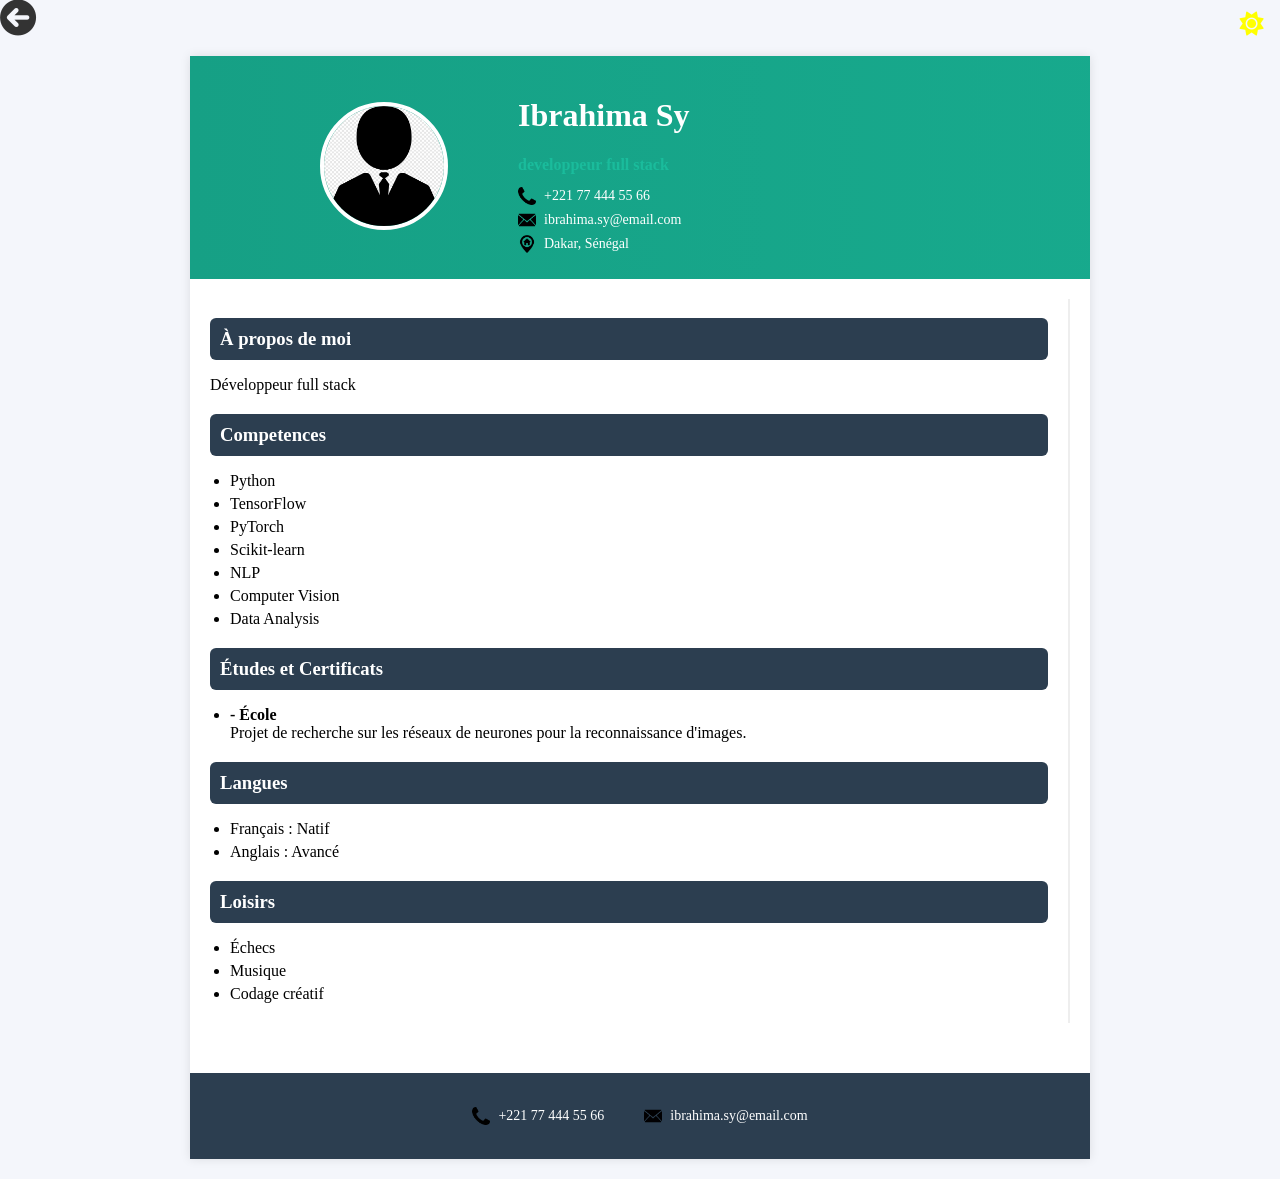
<file: index.html>
<!DOCTYPE html>
<html lang="fr">
<head>
  <meta charset="UTF-8">
  <meta name="viewport" content="width=device-width, initial-scale=1.0">
  <title>Mon CV</title>
  <link rel="stylesheet" href="style.css">
  <link rel="stylesheet" href="https://cdnjs.cloudflare.com/ajax/libs/font-awesome/6.0.0-beta3/css/all.min.css">
</head>
<body id="ibrahima_sy" class="body">
  <div>
    <a href="Accuil.html">
      <span class="fas fa-arrow-circle-left" style="font-size:36px"></span>
    </a>
  </div>

  
  <div class="cv-container">
    <header id="header1">
      <button class="theme-toggle">
   <i class="fas fa-sun"></i>
   <i class="fas fa-moon"></i>
  </button>
      <div class="photo">
        <img id="profile-photo-ibrahima" src="Image/image.png" alt="Photo de profil">
      </div>
      <div class="info">
        <h1 id="name-ibrahima"></h1>
        <h2 id="job-title-ibrahima" class="poste"></h2>
        <p>
          <img src="Image/call.png" alt="Téléphone" class="icon">
          <span id="phone-ibrahima"></span>
        </p>
        <p>
          <img src="Image/mail.png" alt="Email" class="icon">
          <span id="email-ibrahima"></span>
        </p>
        <p>
          <img src="Image/adress.png" alt="Localisation" class="icon">
          <span id="location-ibrahima"></span>
        </p>
      </div>
    </header>
    
    <main id="main">
      <aside class="left">
        <section>
          <h3>À propos de moi</h3>
          <p id="profile-text-ibrahima"></p>
        </section>
        
        <section>
          <h3>Competences</h3>
          <ul id="competences-list-ibrahima">
            </ul>
        </section>
        
        <section>
          <h3>Études et Certificats</h3>
          <ul id="etudes-list-ibrahima">
            </ul>
        </section>
        
        <section>
          <h3>Langues</h3>
          <ul id="langues-list-ibrahima">
            </ul>
        </section>
        
        <section>
          <h3>Loisirs</h3>
          <ul id="loisirs-list-ibrahima">
            </ul>
        </section>
      </aside>
    </main>
    
    <footer>
      <div class="footer-content">
        <p>
          <img src="Image/call.png" alt="Téléphone" class="icon-footer">
          <span id="footer-phone-ibrahima"></span>
        </p>
        <p>
          <img src="Image/mail.png" alt="Email" class="icon-footer">
          <span id="footer-email-ibrahima"></span>
        </p>
      </div>
    </footer>
  </div>

  <script src="script.js"></script>
</body>
</html>
</file>
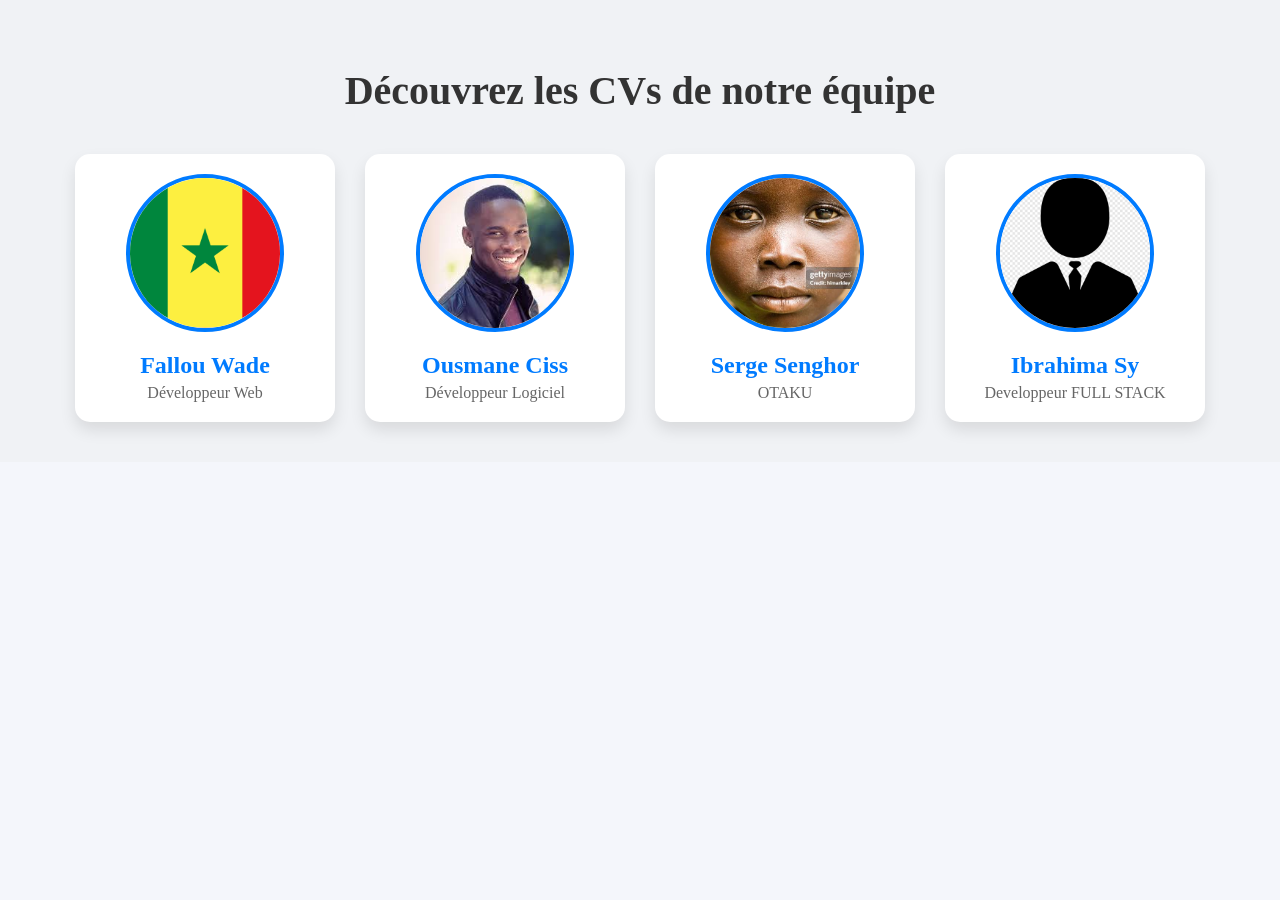
<file: Accuil.html>
<!DOCTYPE html>
<html lang="en">
<head>
    <meta charset="UTF-8">
    <meta name="viewport" content="width=device-width, initial-scale=1.0">
    <title>Nos CVs</title>
    <link rel="stylesheet" href="style.css">
    <link rel="stylesheet" href="https://cdnjs.cloudflare.com/ajax/libs/font-awesome/6.0.0-beta3/css/all.min.css">
</head>
<body>
    <div class="cv-gallery-container">
        <h1>Découvrez les CVs de notre équipe</h1>
        <div class="cv-cards-wrapper">
            
            <a href="fallou.html" class="cv-card">
                <img src="Image/mo.png" alt="Photo de Fallou Wade">
                <div class="card-info">
                    <h3>Fallou Wade</h3>
                    <p>Développeur Web</p>
                </div>
            </a>
            
            <a href="cv_ousmane_ciss.HTML" class="cv-card">
                <img src="Image/ouzi.jfif" alt="Photo de Ousmane Ciss">
                <div class="card-info">
                    <h3>Ousmane Ciss</h3>
                    <p>Développeur Logiciel</p>
                </div>
            </a>
            
            <a href="serge_senghor_cv.html" class="cv-card">
                <img src="Image/uc.jpg" alt="Photo de Serge Senghor">
                <div class="card-info">
                    <h3>Serge Senghor</h3>
                    <p>OTAKU</p>
                </div>
            </a>
            
            <a href="index.html" class="cv-card">
                <img src="Image/image.png" alt="Photo de Ibrahima Sy">
                <div class="card-info">
                    <h3>Ibrahima Sy</h3>
                    <p>Developpeur FULL STACK</p>
                </div>
            </a>
        </div>
    </div>
</body>
</html>
</file>
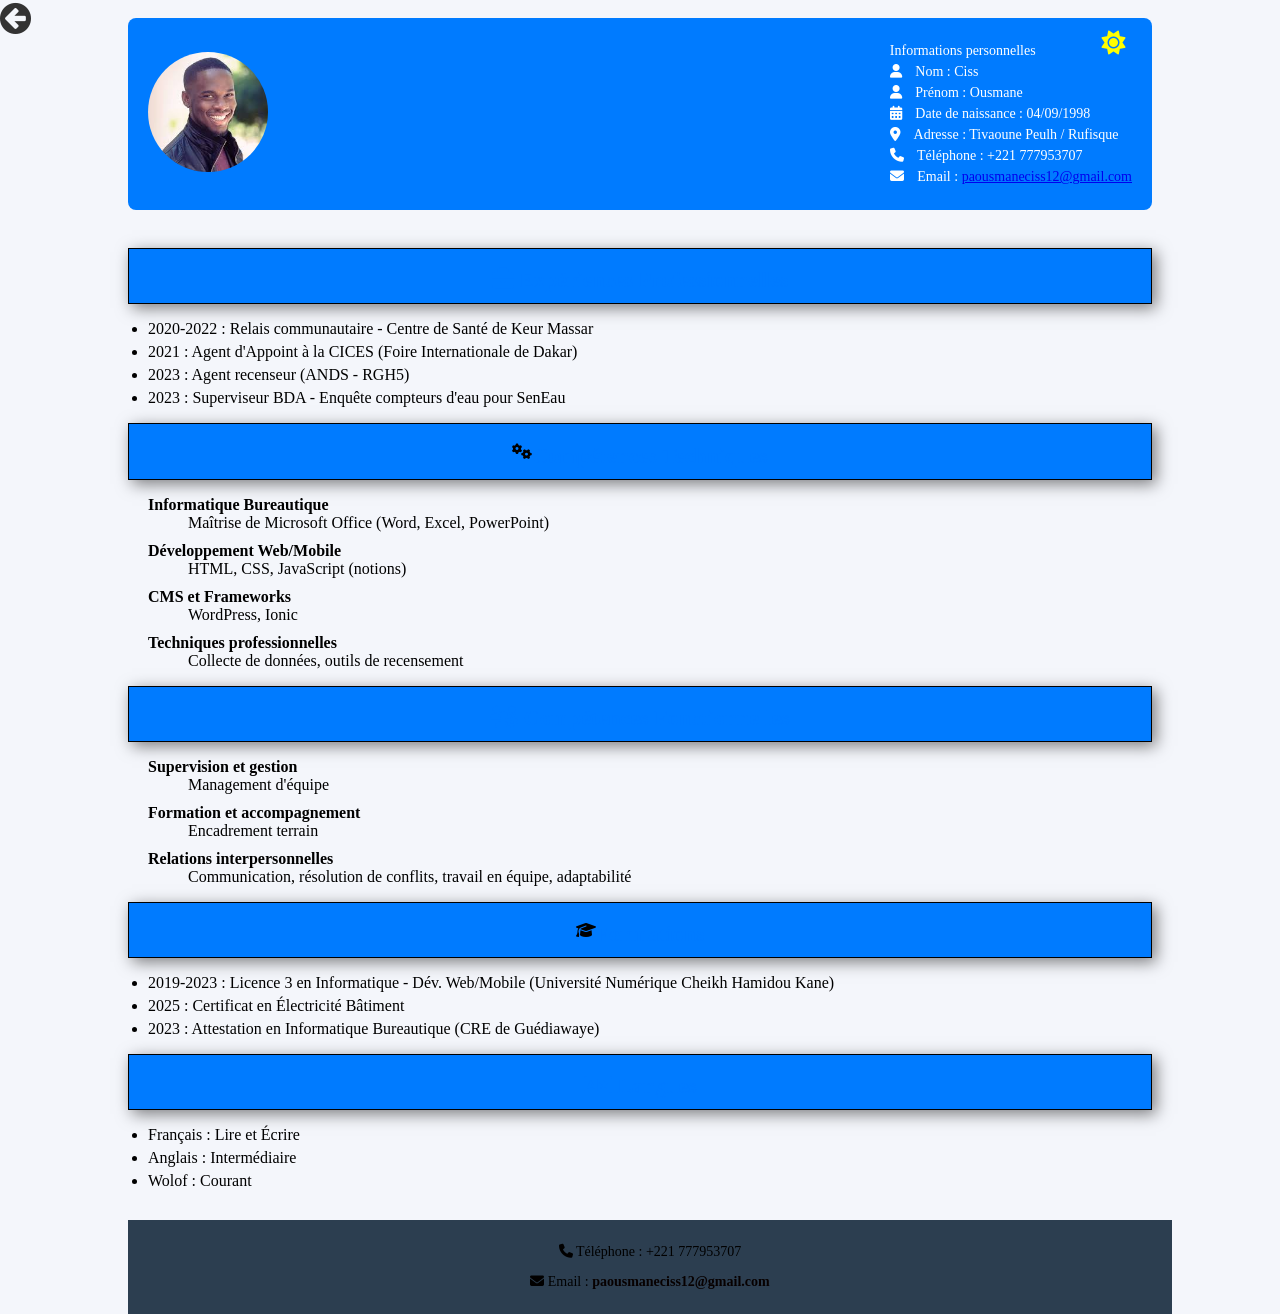
<file: cv_ousmane_ciss.HTML>
<!DOCTYPE html>
<html lang="fr">
<head>
    <meta charset="UTF-8">
    <meta name="viewport" content="width=device-width, initial-scale=1.0">
    <title>CV - Ousmane Ciss</title>
    <link rel="stylesheet" href="style.css">
    <link rel="stylesheet" href="https://cdnjs.cloudflare.com/ajax/libs/font-awesome/6.4.0/css/all.min.css">
    <link rel="stylesheet" href="https://cdnjs.cloudflare.com/ajax/libs/font-awesome/4.7.0/css/font-awesome.min.css">
</head>
<body id="ousmane_ciss">
    
    <div>
        <a href="Accuil.html">
            <span class="fa fa-arrow-circle-left" style="font-size:36px"></span>
        </a>
    </div>

    <div id="conteneur-principale">
        <header id="conteneur_info_perso">
            <div class="photo">
                <img id="profile-photo-ousmane_ciss" src="Image/ouzi.jfif" alt="Photo de Ousmane Ciss">
            </div>
            <div class="infos">
                <button class="theme-toggle">
                    <i class="fas fa-sun"></i>
                    <i class="fas fa-moon"></i>
                </button>
                <p>Informations personnelles</p>
                
                <p><i class="fas fa-user"></i> Nom : <span id="nom-ousmane"></span></p>
                <p><i class="fas fa-user"></i> Prénom : <span id="prenom-ousmane"></span></p>
                <p><i class="fas fa-calendar-alt"></i> Date de naissance : <span id="date-naissance-ousmane"></span></p>
                <p><i class="fas fa-map-marker-alt"></i> Adresse : <span id="adresse-ousmane"></span></p>
                <p><i class="fas fa-phone"></i> Téléphone : <span id="phone-ousmane"></span></p>
                <p><i class="fas fa-envelope"></i> Email : <a id="email-ousmane" href="#"></a></p>
            </div>
        </header>
        
        <main>
            <section id="exp_pro">
                <div class="uno">
                    <h2><i class="fas fa-briefcase"></i> Expériences Professionnelles</h2>
                </div>
                <ul id="experiences-list-ousmane"></ul>
            </section>
            
            <section>
                <div class="uno"> <i class="fas fa-cogs"></i>
                    <h2>Compétences Techniques</h2>
                </div>
                <dl id="competences-tech-list-ousmane"></dl>
            </section>
            
            <section>
                <div class="uno">
                    <h2><i class="fas fa-users-cog"></i> Compétences Fonctionnelles</h2>
                </div>
                <dl id="competences-fonct-list-ousmane"></dl>
            </section>
            
            <section>
                <div class="uno"><i class="fas fa-graduation-cap"></i>
                    <h2>Formations</h2>
                </div>
                <ul id="formations-list-ousmane"></ul>
            </section>
            
            <section>
                <div class="uno">
                    <h2><i class="fas fa-language"></i> Langues</h2>
                </div>
                <ul id="langues-list-ousmane"></ul>
            </section>
        </main>
        
        <footer id="footer1">
            <div>
                <p><i class="fas fa-phone"></i> Téléphone : <span id="footer-phone-ousmane"></span></p>
                <p><i class="fas fa-envelope"></i> Email : <a id="footer-email-ousmane" href="#"></a></p>
            </div>
        </footer>
    </div>
    
    <script src="script.js"></script>
    <script>
        document.addEventListener('DOMContentLoaded', () => {
            const profileId = document.body.id;
            if (profileId) {
                injectData(profileId);
            }
        });
    </script>
</body>
</html>
</file>
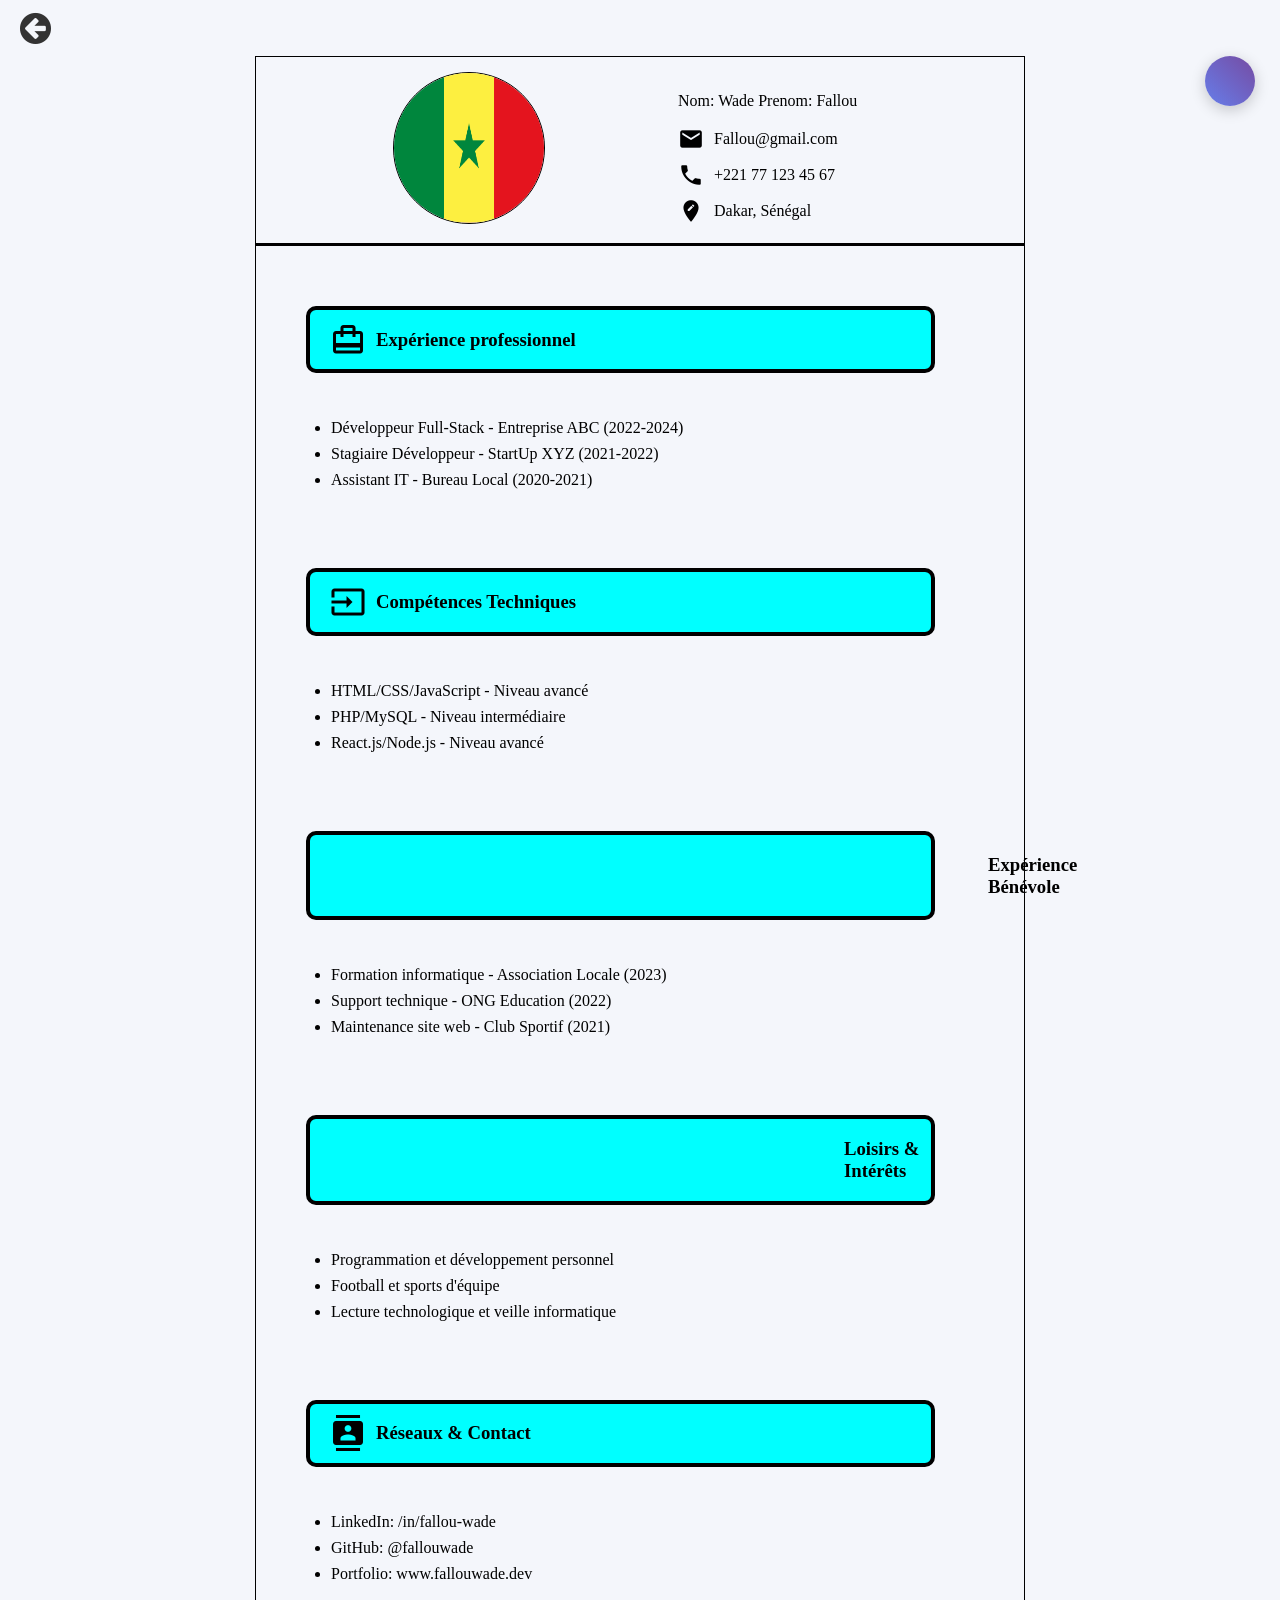
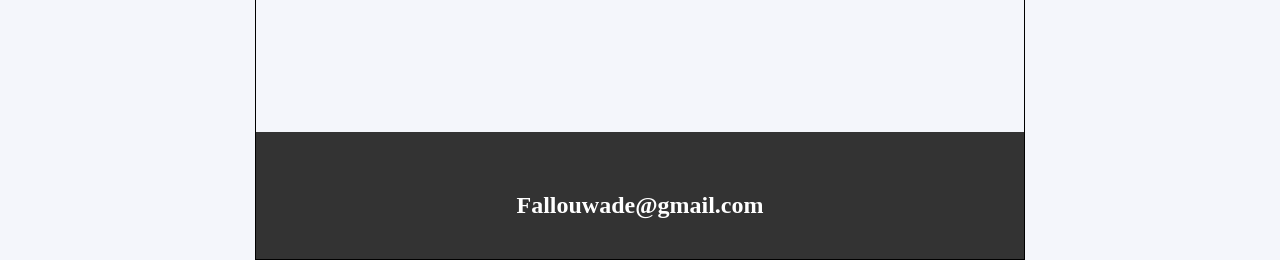
<file: fallou.html>
<!DOCTYPE html>
<html lang="en">
<head>
	<meta charset="UTF-8">
	<meta name="viewport" content="width=device-width, initial-scale=1.0">
	<title>CV - Fallou Wade</title>
	<link rel="stylesheet" href="style.css">
	<link href="https://fonts.googleapis.com/icon?family=Material+Icons" rel="stylesheet">
	<link rel="stylesheet" href="https://cdnjs.cloudflare.com/ajax/libs/font-awesome/4.7.0/css/font-awesome.min.css">
</head>
<body id="body-fallou">
	<!-- Barre de navigation -->
	<div id="navigation-bar">
		<a href="Accuil.html" id="back-button">
			<span class="fa fa-arrow-circle-left" style="font-size:36px"></span>
		</a>
		
		<!-- Bouton de basculement de thème avec tooltip -->
		<div class="theme-toggle-container-fallou" id="theme-toggle-container-fallou">
			<button id="theme-toggle-fallou" class="tooltip">
				<i class="material-icons">dark_mode</i>
				<span class="tooltip-text" id="tooltip-text">Mode sombre</span>
			</button>
		</div>
	</div>
		
	<!-- Section principale du CV -->
	<section style="width: 60%; margin: auto; border: 1px solid;" id="section-fallou">
		 
		<!-- Header avec informations profil -->
		<section>
			<div id="main-header">
				<div>
					<img id="profile-image" src="" alt="Profile Image">
				</div>

				<div id="header-info-container">
					<p id="profile-name"></p>
					
					<div id="profile-email-container">
						<i class="material-icons" style="font-size:26px">email</i>
						<span id="profile-email"></span> 
					</div>

					<div id="profile-phone-container">
						<i class="material-icons" style="font-size:26px">call</i>
						<span id="profile-phone"></span>
					</div>

					<div id="profile-address-container">
						<i class="material-icons" style="font-size:26px">edit_location</i>
						<span id="profile-address"></span>
					</div>
				</div>
			</div>
		</section>

		<!-- Section contenu principal -->
		<section id="main-content">
			
			<!-- Section Expérience Professionnelle -->
			<div class="block" id="experience-section">
				<div id="experience-section-header">
					<i class="material-icons" style="font-size:36px" id="experience-icon">card_travel</i>
					<h3 id="experience-title">Expérience professionnel</h3>
				</div>
				<ul id="experience-list">
					<li id="exp-1"></li>
					<li id="exp-2"></li>
					<li id="exp-3"></li>
				</ul>
			</div>

			<!-- Section Compétences Techniques -->
			<div class="block" id="competences-section">
				<div id="competences-section-header">
					<i class="material-icons" style="font-size:36px" id="competences-icon">input</i>
					<h3 id="competences-title">Compétences Techniques</h3>
				</div>
				<ul id="competences-list">
					<li id="comp-1"></li>
					<li id="comp-2"></li>
					<li id="comp-3"></li>
				</ul>
			</div>

			<!-- Section Expérience Bénévole -->
			<div class="block" id="benevole-section">
				<div id="benevole-section-header">
					<i class="material-icons" style="font-size:36px" id="benevole-icon">volunteer_activism</i>
					<h3 id="benevole-title">Expérience Bénévole</h3>
				</div>
				<ul id="benevole-list">
					<li id="ben-1"></li>
					<li id="ben-2"></li>
					<li id="ben-3"></li>
				</ul>
			</div>

			<!-- Section Loisirs -->
			<div class="block" id="loisirs-section">
				<div id="loisirs-section-header">
					<i class="material-icons" style="font-size:36px" id="loisirs-icon">sports_esports</i>
					<h3 id="loisirs-title">Loisirs & Intérêts</h3>
				</div>
				<ul id="loisirs-list">
					<li id="loisir-1"></li>
					<li id="loisir-2"></li>
					<li id="loisir-3"></li>
				</ul>
			</div>

			<!-- Section Contact -->
			<div class="block" id="contact-section">
				<div id="contact-section-header">
					<i class="material-icons" style="font-size:36px" id="contact-icon">contacts</i>
					<h3 id="contact-title">Réseaux & Contact</h3>
				</div>
				<ul id="contact-list">
					<li id="contact-1"></li>
					<li id="contact-2"></li>
					<li id="contact-3"></li>
				</ul>
			</div>

		</section>
		
		<!-- Footer -->
		<footer id="main-footer">
			<h1 id="footer-email"></h1>
		</footer>
	</section>

	<!-- Script JavaScript -->
	<script src="script.js"></script>
</body>
</html>
</file>
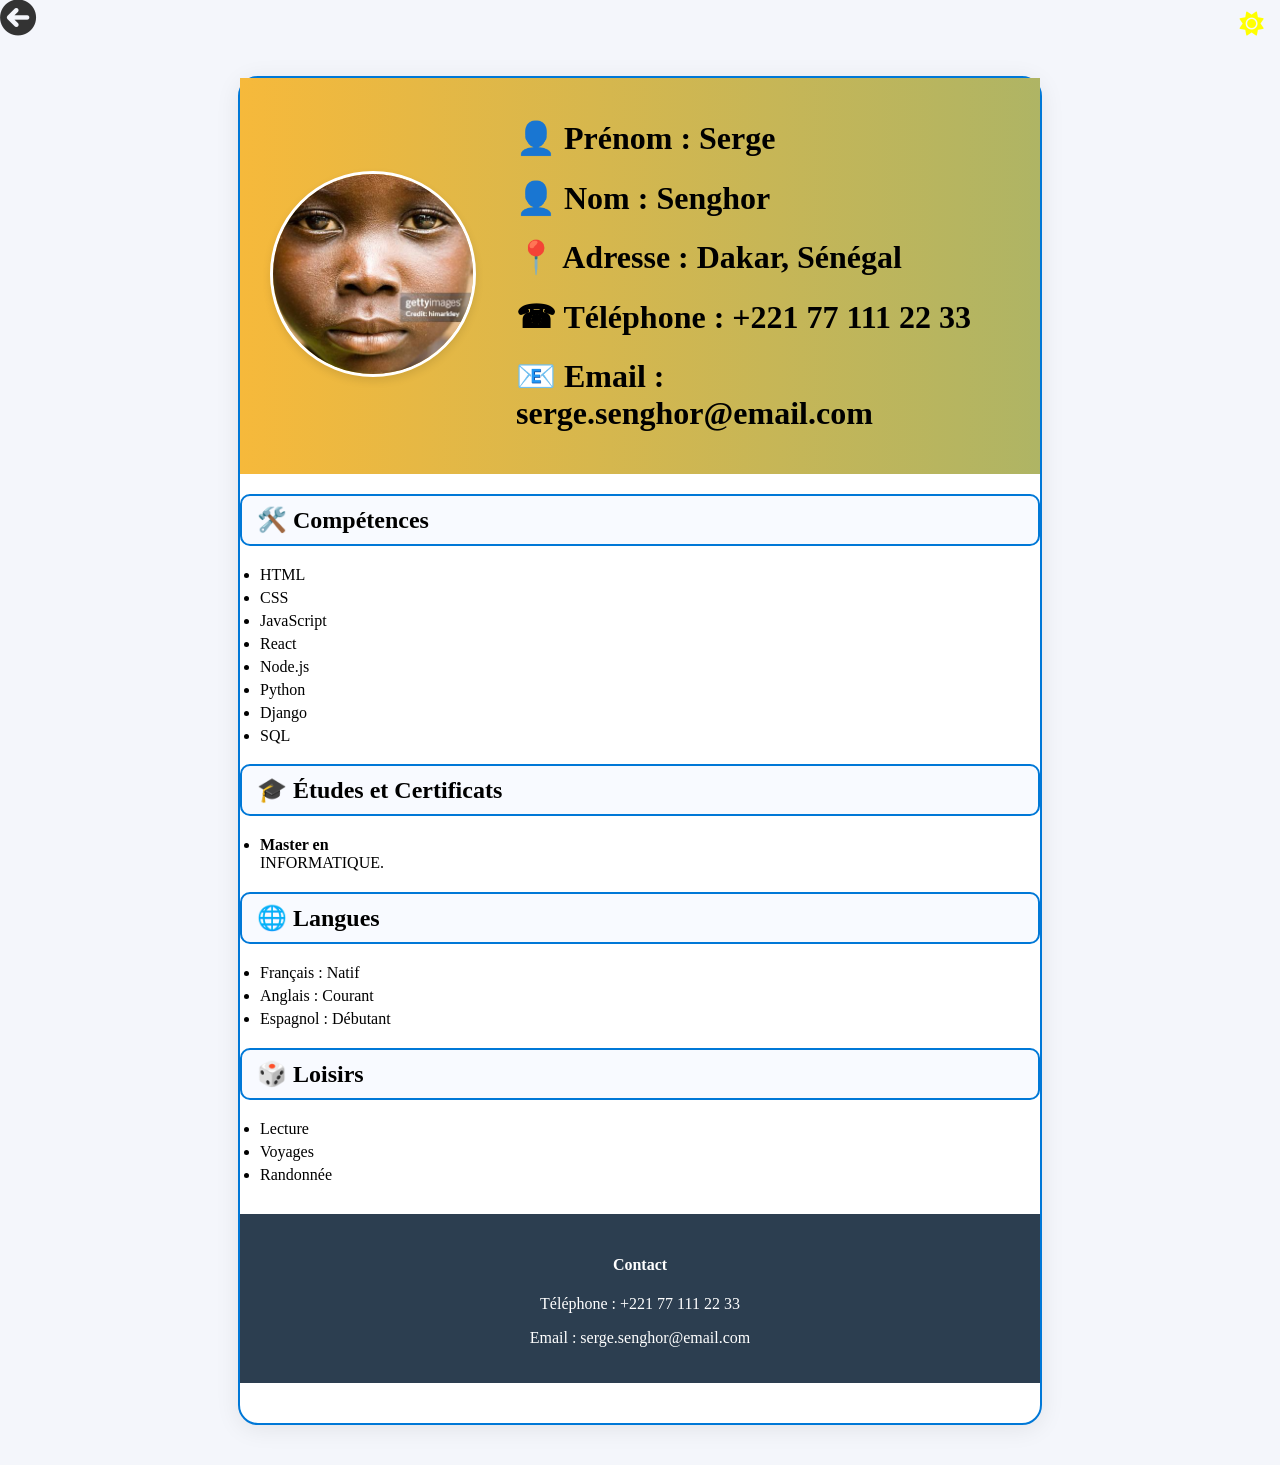
<file: serge_senghor_cv.html>
<!DOCTYPE html>
<html lang="fr">
<head>
    <meta charset="UTF-8">
    <meta name="viewport" content="width=device-width, initial-scale=1.0">
    <title>CV - Serge Senghor</title>
    <link rel="stylesheet" href="style.css">
    <link rel="stylesheet" href="https://cdnjs.cloudflare.com/ajax/libs/font-awesome/4.7.0/css/font-awesome.min.css">
    <link rel="stylesheet" href="https://cdnjs.cloudflare.com/ajax/libs/font-awesome/6.0.0-beta3/css/all.min.css">
</head>
<body id="serge_senghor" class="body">
    
    <div>
        <a href="Accuil.html">
            <span class="fa fa-arrow-circle-left" style="font-size:36px"></span>
        </a>
    </div>

    <div class="cv-container1">
        <header class="cv-header">
            <div class="photo-container">
                <img id="profile-photo-serge_senghor" src="Image/uc.jpg" alt="Photo de profil" class="profile-photo rotate-photo">
            </div>
            <div class="contact-info">
                <button class="theme-toggle">
                    <i class="fas fa-sun"></i>
                    <i class="fas fa-moon"></i>
                </button>
                
                <h1 class="contact-field" data-field="prenom"><span class="icon icon-rotate">&#128100;</span> <span class="label">Prénom :</span> <span id="prenom-serge" class="value"></span></h1>
                <h1 class="contact-field" data-field="nom"><span class="icon icon-rotate">&#128100;</span> <span class="label">Nom :</span> <span id="nom-serge" class="value"></span></h1>
                <h1 class="contact-field" data-field="adresse"><span class="icon icon-rotate">&#128205;</span> <span class="label">Adresse :</span> <span id="adresse-serge" class="value"></span></h1>
                <h1 class="contact-field" data-field="telephone"><span class="icon icon-rotate">&#9742;</span> <span class="label">Téléphone :</span> <span id="phone-serge" class="value"></span></h1>
                <h1 class="contact-field" data-field="email"><span class="icon icon-rotate">&#128231;</span> <span class="label">Email :</span> <span id="email-serge" class="value"></span></h1>
            </div>
        </header>

        <main class="cv-main">
            <section class="competences">
                <h2><span class="icon icon-rotate">🛠️</span> Compétences</h2>
                <ul id="competences-list-serge"></ul>
            </section>

            <section class="etudes">
                <h2><span class="icon icon-rotate">🎓</span> Études et Certificats</h2>
                <ul id="etudes-list-serge"></ul>
            </section>
            
            <section class="langues">
                <h2><span class="icon icon-rotate">🌐</span> Langues</h2>
                <ul id="langues-list-serge"></ul>
            </section>
            
            <section class="loisirs">
                <h2><span class="icon icon-rotate">🎲</span> Loisirs</h2>
                <ul id="loisirs-list-serge"></ul>
            </section>
        </main>
        
        <footer class="cv-footer">
            <h4>Contact</h4>
            <p>Téléphone : <span id="footer-phone-serge"></span></p>
            <p>Email : <span id="footer-email-serge"></span></p>
        </footer>
    </div>
    
    <script src="script.js"></script>
    <script>
        document.addEventListener('DOMContentLoaded', () => {
            injectData('serge_senghor');
        });
    </script>
</body>
</html>
</file>
<file: style.css>
/* Styles de base */
body {
    margin: 0;
    padding: 0;
    transition: background-color 0.3s ease, color 0.3s ease;
    background-color: #ffffff;
    color: #000000;
}

/* Styles pour la barre de navigation */
#navigation-bar {
    display: flex;
    justify-content: space-between;
    align-items: center;
    padding: 10px 20px;
    position: relative;
}

#back-button {
    text-decoration: none;
    transition: all 0.3s ease;
}

#back-button:hover {
    transform: translateX(-3px);
}

/* Animation des icônes */
i {
    display: inline-block;
    animation: rotate 7s linear infinite;
}

@keyframes rotate {
    0% {
        transform: rotate(0deg);
    }
    100% {
        transform: rotate(360deg);
    }
}

/* Header avec ID spécifique */
#main-header {
    display: flex;
    align-items: center;
    justify-content: space-around;
    padding: 15px 100px 15px 70px;
    animation: changeColor 1s infinite;
    border-bottom: 3px solid #000;
}

@keyframes changeColor {
    0% {
        background-color: green;
    }
    50% {
        background-color: black;
    }
    100% {
        background-color: orange;
    }
}

#profile-image {
    border: 1px solid #000;
    border-radius: 50%;
    width: 150px;
    height: 150px;
    animation: pulse 2s infinite;
}

@keyframes pulse {
    0% {
        transform: scale(1);
    }
    50% {
        transform: scale(1.1);
    }
    100% {
        transform: scale(1);
    }
}

#header-info-container div, #main-content .block div {
    display: flex;
    align-items: center;
    gap: 10px;
    margin-top: 10px;
}

#main-content .block div {
    border: 4px solid #000;
    border-radius: 10px;
    width: 90%;
    padding-left: 20px;
    display: flex;
    background-color: aqua;
    transition: background-color 0.3s ease;
}

#main-content .block div:hover {
    background-color: #1deec1;
    transition: 0.3s ease;
}

#main-content {
    padding: 50px;
}

#header-info-container div img, #main-content .block img {
    width: 20px;
    height: 20px;
    border-radius: 50%;
    border: 1px solid #000;
    padding: 2px;
}

#main-content .block {
    display: flex;
    flex-direction: column;
    margin-bottom: 20px;
}

#main-content .block ul {
    padding: 25px;
}

#main-content .block li {
    margin-bottom: 8px;
    list-style-type: disc;
}

#main-footer {
    background-color: #333;
    transition: background-color 0.3s ease;
}

#footer-email {
    text-align: center;
    color: #fff;
    padding: 20px;
    margin-top: 20px;
    margin-bottom: 0;
}

/* Styles du bouton de thème */
.theme-toggle-container-fallou {
    position: fixed;
    top: 56px;
    right: 25px;
    z-index: 10;
}

#theme-toggle-fallou {
    background: linear-gradient(45deg, #667eea, #764ba2);
    border: none;
    border-radius: 50%;
    width: 50px;
    height: 50px;
    cursor: pointer;
    box-shadow: 0 4px 15px rgba(0, 0, 0, 0.2);
    transition: all 0.3s ease;
}

#theme-toggle-fallou:hover {
    transform: translateY(-2px);
    box-shadow: 0 6px 20px rgba(0, 0, 0, 0.3);
}

#theme-toggle-fallou i {
    color: white;
    font-size: 24px;
    animation: none; /* Désactiver l'animation de rotation pour ce bouton */
}

/* Styles du tooltip */
.tooltip {
    position: relative;
    display: inline-block;
}

.tooltip-text {
    visibility: hidden;
    background-color: #333;
    color: white;
    text-align: center;
    border-radius: 6px;
    padding: 8px 12px;
    position: absolute;
    z-index: 100;
    bottom: 45px; /* Position plus basse pour être visible */
    left: 50%;
    transform: translateX(-50%);
    opacity: 0;
    transition: opacity 0.3s ease, visibility 0.3s ease;
    white-space: nowrap;
    
}



.tooltip:hover .tooltip-text {
    visibility: visible;
    opacity: 1;
}

/* Mode sombre - seulement pour la section principale du CV */
.dark-mode1  #section-fallou {
    background-color: #1a1a1a;
    color: #ffffff;
}

.dark-mode1 #main-header {
    border-bottom-color: #ffffff;
}

.dark-mode1 #profile-image {
    border-color: #ffffff;
}

.dark-mode1 #main-content .block div {
    border-color: #ffffff;
    background-color: #2d4a5c;
    color: #ffffff;
}

.dark-mode1 #main-content .block div:hover {
    background-color: #1e3540;
}

.dark-mode1 #header-info-container div img, 
.dark-mode1 #main-content .block img {
    border-color: #ffffff;
}

.dark-mode1 #main-footer {
    background-color: #0a0a0a;
}

.dark-mode1 #footer-email {
    color: #ffffff;
}

/* Styles pour le mode sombre du tooltip */
.dark-mode1 .tooltip-text {
    background-color: #f0f0f0;
    color: #333;
}

.dark-mode1 .tooltip-text::after {
    border-color: transparent transparent #f0f0f0 transparent; /* Flèche inversée pour mode sombre */
}

/* Amélioration du bouton de retour */
.fa-arrow-circle-left {
    color: #333;
    transition: color 0.3s ease, transform 0.3s ease;
}

.fa-arrow-circle-left:hover {
    color: #667eea;
    transform: translateX(-3px);
}

.dark-mode1 .fa-arrow-circle-left {
    color: #ffffff;
}

.dark-mode1 .fa-arrow-circle-left:hover {
    color: #667eea;
}




/* Animation d'apparition pour les blocs */
.block {
    animation: slideInUp 0.6s ease-out;
}

@keyframes slideInUp {
    from {
        opacity: 0;
        transform: translateY(30px);
    }
    to {
        opacity: 1;
        transform: translateY(0);
    }
}


/* ========================================= */
/* Styles Généraux & Animations    */
/* ========================================= */

body {
    background: #f4f6fb;
}

i {
    display: inline-block;
    animation: rotate 7s linear infinite;
}

@keyframes rotate {
    0% {
        transform: rotate(0deg);
    }
    100% {
        transform: rotate(360deg);
    }
}

.icon-rotate {
    display: inline-block;
    animation: rotatePhoto 5s linear infinite;
}

@keyframes rotatePhoto {
    0% {
        transform: rotate(0deg);
    }
    100% {
        transform: rotate(450deg);
    }
}

/* ========================================= */
/* Styles pour la page d'accueil (Accuil.html)      */
/* ========================================= */

.cv-gallery-container {
    padding: 40px;
    text-align: center;
    background-color: #f0f2f5;
}

.cv-gallery-container h1 {
    color: #333;
    font-size: 2.5em;
    margin-bottom: 40px;
}

.cv-cards-wrapper {
    display: flex;
    justify-content: center;
    flex-wrap: wrap;
    gap: 30px;
}

.cv-card {
    text-decoration: none;
    color: #333;
    background-color: #fff;
    border-radius: 15px;
    box-shadow: 0 8px 16px rgba(0, 0, 0, 0.1);
    padding: 20px;
    width: 220px;
    display: flex;
    flex-direction: column;
    align-items: center;
    text-align: center;
    transition: transform 0.3s ease, box-shadow 0.3s ease;
    position: relative;
}

.cv-card:hover {
    transform: translateY(-10px);
    box-shadow: 0 12px 24px rgba(0, 0, 0, 0.15);
}

.cv-card img {
    width: 150px;
    height: 150px;
    border-radius: 50%;
    object-fit: cover;
    border: 4px solid #007BFF;
    transition: border-color 0.3s ease;
}

.cv-card:hover img {
    border-color: #5dca68;
}

.card-info {
    margin-top: 20px;
}

.card-info h3 {
    margin: 0;
    font-size: 1.5em;
    color: #007BFF;
}

.card-info p {
    margin: 5px 0 0;
    font-size: 1em;
    color: #666;
}

.card-icon {
    position: absolute;
    bottom: 20px;
    right: 20px;
    font-size: 24px;
    color: #007BFF;
    opacity: 0;
    transition: opacity 0.3s ease;
}

.cv-card:hover .card-icon {
    opacity: 1;
}

/* ========================================= */
/* Styles pour le CV de Fallou */
/* ========================================= */

#header {
    display: flex;
    align-items: center;
    justify-content: space-around;
    padding: 15px 100px 15px 70px;
    animation: changeColor 4s infinite;
    border-bottom: 3px solid #000;
}

@keyframes changeColor {
    0% {
        background-color: green;
    }
    50% {
        background-color: yellow;
    }
    100% {
        background-color: red;
    }
}

#header div:nth-child(1) img {
    border: 1px solid #000;
    border-radius: 50%;
    width: 150px;
    height: 150px;
    animation: pulse 2s infinite;
}

@keyframes pulse {
    0% {
        transform: scale(1);
    }
    50% {
        transform: scale(1.1);
    }
    100% {
        transform: scale(1);
    }
}

#header-icon div,
#content .block div {
    display: flex;
    align-items: center;
    gap: 10px;
    margin-top: 10px;
}

#content .block div {
    border: 4px solid #000;
    border-radius: 10px;
    width: 90%;
    padding-left: 20px;
    background-color: aqua;
}

#content .block div:hover {
    background-color: #1deec1;
    transition: 0.3s ease;
}

#content {
    padding: 50px;
}

#header-icon div img,
#content .block img {
    width: 20px;
    height: 20px;
    border-radius: 50%;
    border: 1px solid #000;
    padding: 2px;
}

#content .block {
    display: flex;
    flex-direction: column;
}

#content .block ul {
    padding: 25px;
}

footer h1 {
    text-align: center;
    color: #fff;
    padding: 20px;
    margin-top: 20px;
}

/* ========================================= */
/* Styles pour le CV de Serge Senghor */
/* ========================================= */

.cv-container1 {
    max-width: 800px;
    margin: 40px auto;
    background: #fff;
    border-radius: 20px;
    box-shadow: 0 4px 24px rgba(0, 0, 0, 0.08);
    border: 2px solid #0078D7;
    padding-bottom: 40px;
}

.cv-header {
    background: linear-gradient(270deg, #ff6f61, #6a89cc, #38ada9, #f6b93b);
    background-size: 800% 800%;
    animation: gradientBG 1s ease-in-out infinite;
    padding: 20px;
    display: flex;
    align-items: center;
    gap: 30px;
    background-color: red;
}

@keyframes gradientBG {
    0% {
        background-position: 0% 50%;
    }
    50% {
        background-position: 100% 50%;
    }
    100% {
        background-position: 0% 50%;
    }
}

.cv-header .photo-container {
    padding: 10px;
}

.profile-photo {
    width: 200px;
    height: 200px;
    border-radius: 50%;
    object-fit: cover;
    border: 3px solid #fff;
    box-shadow: 0 4px 8px rgba(0, 0, 0, 0.1);
}

.contact-info {
    max-width: 800px;
    margin: 0 auto;
}

.contact-info h1,
.contact-info h2,
.contact-info p {
    margin: 100;
}

.contact-field:hover {
    color: #0078D7;
    background: #e6f0fa;
    transition: color 0.3s, background 0.3s;
}

.competence-field:hover {
    color: #0078D7;
    background: yellow;
    border: 2px solid #0078D7;
    border-radius: 10px;
    padding: 10px 15px;
    transition: color 0.3s, background 0.3s;
}

.category h3 {
    border: 2px solid #0078D7;
    border-radius: 10px;
    padding: 15px;
    margin-bottom: 20px;
    background: #f8faff;
}

.etudes h2,
.loisirs h2,
.langues h2,
.competences h2 {
    border: 2px solid #0078D7;
    border-radius: 10px;
    padding: 10px 15px;
    margin-bottom: 20px;
    background: #f8faff;
    display: block;
    width: 100%;
    box-sizing: border-box;
    transition: color 0.3s, background 0.3s;
}

.etudes h2:hover,
.langues h2:hover,
.loisirs h2:hover,
.competences h2:hover {
    color: #0078D7;
    background: yellow;
    border: 2px solid #0078D7;
}

.highlight-name {
    color: #000;
    font-size: 0.8em;
    font-weight: normal;
}

/* ========================================= */
/* Styles pour le CV d'Ibrahima */
/* ========================================= */

.cv-container {
    background: #fff;
    width: 900px;
    box-shadow: 0 0 10px rgba(0, 0, 0, 0.1);
    margin: 20px auto;
}

#header1 {
    display: flex;
    align-items: center;
    padding: 20px;
    color: #ffffff;
    background: linear-gradient(270deg, #2c3e50, #1abc9c, #16a085);
    background-size: 600% 600%;
    animation: gradientBG 10s ease infinite;
    justify-content: flex-start;
    padding-left: 80px;
}

#header1 .photo img {
    width: 120px;
    height: 120px;
    border-radius: 50%;
    border: 4px solid #fff;
    margin-right: 20px;
    transition: transform 0.6s ease, box-shadow 0.6s ease;
    animation: pulseGlow 3s infinite;
    margin-left: 50px;
}

#header1 .photo img:hover {
    transform: scale(1.1) rotate(5deg);
    box-shadow: 0 0 20px #1abc9c, 0 0 40px #16a085;
}

@keyframes pulseGlow {
    0% {
        box-shadow: 0 0 0px #1abc9c;
    }
    50% {
        box-shadow: 0 0 20px #1abc9c, 0 0 40px #16a085;
    }
    100% {
        box-shadow: 0 0 0px #1abc9c;
    }
}

#header1 .info {
    margin-left: 50px;
}

.info p {
    display: flex;
    align-items: center;
    font-size: 14px;
    margin: 6px 0;
}

.info p .icon {
    width: 18px;
    height: 18px;
    margin-right: 8px;
    transition: transform 0.4s ease, filter 0.4s ease;
}

.info p .icon:hover {
    transform: scale(1.3) rotate(15deg);
    filter: drop-shadow(0 0 6px #1abc9c);
}

#header1 .poste {
    margin-top: 10px;
    font-size: 16px;
    color: #1abc9c;
}

#main {
    display: flex;
    padding: 20px;
}

.left {
    width: 100%;
    padding-right: 20px;
    border-right: 2px solid #eee;
}

.left section {
    margin-bottom: 20px;
}

.left h3 {
    background: #2c3e50;
    color: #fff;
    padding: 10px 10px;
    margin-bottom: 10px;
    border-radius: 6px;
    transition: background-color 0.4s ease, transform 0.3s ease;
}

.left .experience {
    margin-bottom: 15px;
}

.left .experience h4 {
    font-size: 14px;
    font-weight: bold;
}

.left .experience .date {
    font-size: 12px;
    color: #666;
    margin-bottom: 5px;
}

.right {
    width: 35%;
    padding-left: 20px;
}

.right section {
    margin-bottom: 20px;
}

.right h3 {
    background: #2c3e50;
    color: #fff;
    padding: 5px 10px;
    margin-bottom: 10px;
}

.right ul {
    list-style: none;
}

.right ul li {
    margin-bottom: 8px;
    font-size: 14px;
}

footer {
    background: #2c3e50;
    color: #fff;
    padding: 20px 0;
    text-align: center;
    margin-top: 30px;
}

.footer-content {
    display: flex;
    justify-content: center;
    gap: 40px;
}

.footer-content p {
    display: flex;
    align-items: center;
    font-size: 14px;
}

.footer-content .icon-footer {
    width: 18px;
    height: 18px;
    margin-right: 8px;
    transition: transform 0.3s ease, filter 0.3s ease;
}

.footer-content .icon-footer:hover {
    transform: scale(1.3) rotate(10deg);
    filter: drop-shadow(0 0 6px #1abc9c);
}

h3:hover {
    background-color: #1abc9c;
    transform: scale(1.05);
}

/* ========================================= */
/* Styles pour le CV d'Ousmane Ciss */
/* ========================================= */

#body2 {
    font-family: Arial, sans-serif;
    background-color: #f4f4f9;
    color: #333;
}

#conteneur-principale {
    width: 80%;
    margin: 0 auto;
    padding-top: 20px;
}

#conteneur_info_perso {
    display: flex;
    justify-content: space-between;
    align-items: center;
    background-color: #007BFF;
    padding: 20px;
    border-radius: 8px;
    color: #fff;
    transition: background-color 0.3s ease;
    position: relative;
    top: -1cm;
}

#conteneur_info_perso:hover {
    background-color: #5dca68;
}

#conteneur_info_perso .photo img {
    width: 120px;
    height: 120px;
    border-radius: 50%;
    object-fit: cover;
    transition: transform 0.3s ease;
}

#conteneur_info_perso:hover .photo img {
    transform: scale(1.1);
}

.infos p {
    font-size: 14px;
    margin: 5px 0;
}

.infos i {
    margin-right: 10px;
}

.fas {
    transition: transform 0.3s ease;
}

.fas:hover {
    transform: rotate(360deg);
}

/* J'ai rendu cette règle plus spécifique pour ne cibler que les titres du CV d'Ousmane */
#ousmane_ciss h2 {
    color: #007BFF;
    font-size: 22px;
    margin-bottom: 10px;
}

ul {
    padding-left: 20px;
}

ul li {
    font-size: 16px;
    margin: 5px 0;
}

dl {
    padding-left: 20px;
}

dt {
    font-weight: bold;
    margin-top: 10px;
}

dd {
    margin-bottom: 10px;
}

#footer1 {
    text-align: center;
    padding: 10px;
    color: rgb(1, 0, 0);
    bottom: 0;
    width: 100%;
}

#footer1 p {
    font-size: 14px;
    float: center;
}

#footer1 a {
    color: #070000;
    text-decoration: none;
    font-weight: bold;
}

#footer1 a:hover {
    text-decoration: none;
}

.uno {
    display: flex;
    justify-content: center;
    align-items: center;
    border: 1px solid black;
    background-color: #007BFF;
    transition: background-color 0.3s ease, border-color 0.3s ease;
    box-shadow: 4px 4px 15px rgba(0, 0, 0, 0.5);
}

/* Correctif : j'ai rendu le style des titres plus spécifiques */
.uno h2, .uno h3 {
    color: #fff;
}

.uno:hover {
    background-color: #5dca68;
    border-color: #5dca68;
}

#conteneur-principale dt {
    color: black;
}

@keyframes rotate-45-deg {
    from {
        transform: rotate(0deg);
    }
    to {
        transform: rotate(360deg);
    }
}

.rotate-photo {
    /* Appliquez l'animation 'rotate-45-deg' */
    animation: rotate-45-deg 5s linear infinite;
    /* Ajoutez un point de pivot pour la rotation */
    transform-origin: center center;
}
/* --- Styles pour le Bouton de Thème --- */
.theme-toggle {
    position: absolute;
    top: 10px;
    right: 10px;
    background: transparent;
    border: none;
    cursor: pointer;
    font-size: 24px;
    z-index: 10;
}

/* Style de l'icône de soleil (par défaut) */
.theme-toggle .fa-sun {
    color: yellow;
}

/* Cache l'icône de lune par défaut */
.theme-toggle .fa-moon {
    display: none;
}

/* --- Styles des Thèmes --- */

/* 1. Mode Sombre */
body.dark-mode {
    background-color: #121212;
    color: #f0f0f0;
}

body.dark-mode .cv-container1 {
    background: #1e1e1e;
    border-color: #00bcd4;
}

body.dark-mode .cv-header {
    background: #333;
    animation: none;
    color: #f0f0f0;
}

body.dark-mode .cv-main {
    background: #1e1e1e;
    color: #f0f0f0;
}

body.dark-mode .cv-footer {
    background: #1e1e1e;
    color: #f0f0f0;
}

body.dark-mode .contact-info {
    color: #f0f0f0;
}

body.dark-mode .category h3,
body.dark-mode .etudes h2,
body.dark-mode .langues h2,
body.dark-mode .loisirs h2,
body.dark-mode .competences h2 {
    background: #252525;
    border-color: #00bcd4;
    color: #f0f0f0;
}

/* Styles spécifiques au CV d'Ousmane en mode sombre */
body.dark-mode#ousmane_ciss #conteneur_info_perso,
body.dark-mode#ousmane_ciss .uno {
    background-color: #333;
    color: #f0f0f0;
    border-color: #00bcd4;
}

body.dark-mode#ousmane_ciss .uno h2,
body.dark-mode#ousmane_ciss .uno h3 {
    color: #f0f0f0;
}

body.dark-mode#ousmane_ciss h2 {
    color: #f0f0f0;
}

/* Styles spécifiques au CV de Fallou en mode sombre */

#paragraphe1 {
    border: 1px solid black;
    background-color: #007BFF;

}
.uno{
    display: flex;
    justify-content: center;
    align-items: center;
    border: 1 px solid black;
    background-color: #007BFF ;
    transition: background-color 0.3s ease, border-color 0.3s ease;
     box-shadow: 4px 4px 15px rgba(0, 0, 0, 0.5);

}

.uno:hover {
    background-color: #5dca68; /* Vert au survol */
    border-color: #5dca68;
}







body.dark-mode#ousmane_ciss #footer1 {
    background-color: #333;
    color: #f0f0f0;
}



 #body2 h2 {
    color: white;
    font-size: 20px;
    text-align: center;
}

body.all-white-mode#ousmane_ciss #footer1 {
    background-color: #f4f6fb;
    color: #000;
}

body.dark-mode#ibrahima_sy footer {
    background-color: #333;
    color: #f0f0f0;
}

body.dark-mode#ibrahima_sy footer .icon-footer {
    filter: invert(1);
}

body.all-white-mode#ibrahima_sy footer {
    background-color: #f4f6fb;
    color: #000;
}

body.all-white-mode#ibrahima_sy footer .icon-footer {
    filter: invert(0);
}

body.dark-mode#ibrahima_sy #header1 {
    background: #333;
    color: #f0f0f0;
    animation: none;
}

body.dark-mode#ibrahima_sy #header1 .icon {
    filter: invert(1);
}

body.dark-mode#ibrahima_sy .left h3 {
    background: #444;
    color: #f0f0f0;
}
body.all-white-mode#ibrahima_sy #header1 {
    background: #f4f6fb;
    color: #000;
    animation: none;
}

body.all-white-mode#ibrahima_sy #header1 .icon {
    filter: invert(0);
}

body.all-white-mode#ibrahima_sy .left h3 {
    background: #f8faff;
    color: #000;
}

body.dark-mode#ibrahima_sy .theme-toggle .fa-sun {
    display: none;
}
body.dark-mode#ibrahima_sy .theme-toggle .fa-moon {
    display: inline-block;
    color: #f0f0f0;
}


body.all-white-mode#ibrahima_sy .theme-toggle .fa-sun {
    display: inline-block;
    color: black;
}

body.all-white-mode#ibrahima_sy .theme-toggle .fa-moon {
    display: none;
} 

body.dark-mode#ibrahima_sy .left ul,
body.dark-mode#ibrahima_sy .left li {
    color: #f0f0f0;
}

body.dark-mode#ibrahima_sy .cv-container {
    background-color: #1e1e1e; /* Fond du CV */
}

body.dark-mode#ibrahima_sy .left p,
body.dark-mode#ibrahima_sy .left ul li {
    color: #f0f0f0; /* Texte des sections de gauche */
}

body.dark-mode#ibrahima_sy .left {
    border-right-color: #444; /* Couleur de la bordure droite */
}

body.all-white-mode#ibrahima_sy .cv-container {
    background-color: #fff;
}

body.all-white-mode#ibrahima_sy .left p,
body.all-white-mode#ibrahima_sy .left ul li {
    color: #000;
}

body.all-white-mode#ibrahima_sy .left {
    border-right-color: #eee;
}
</file>
